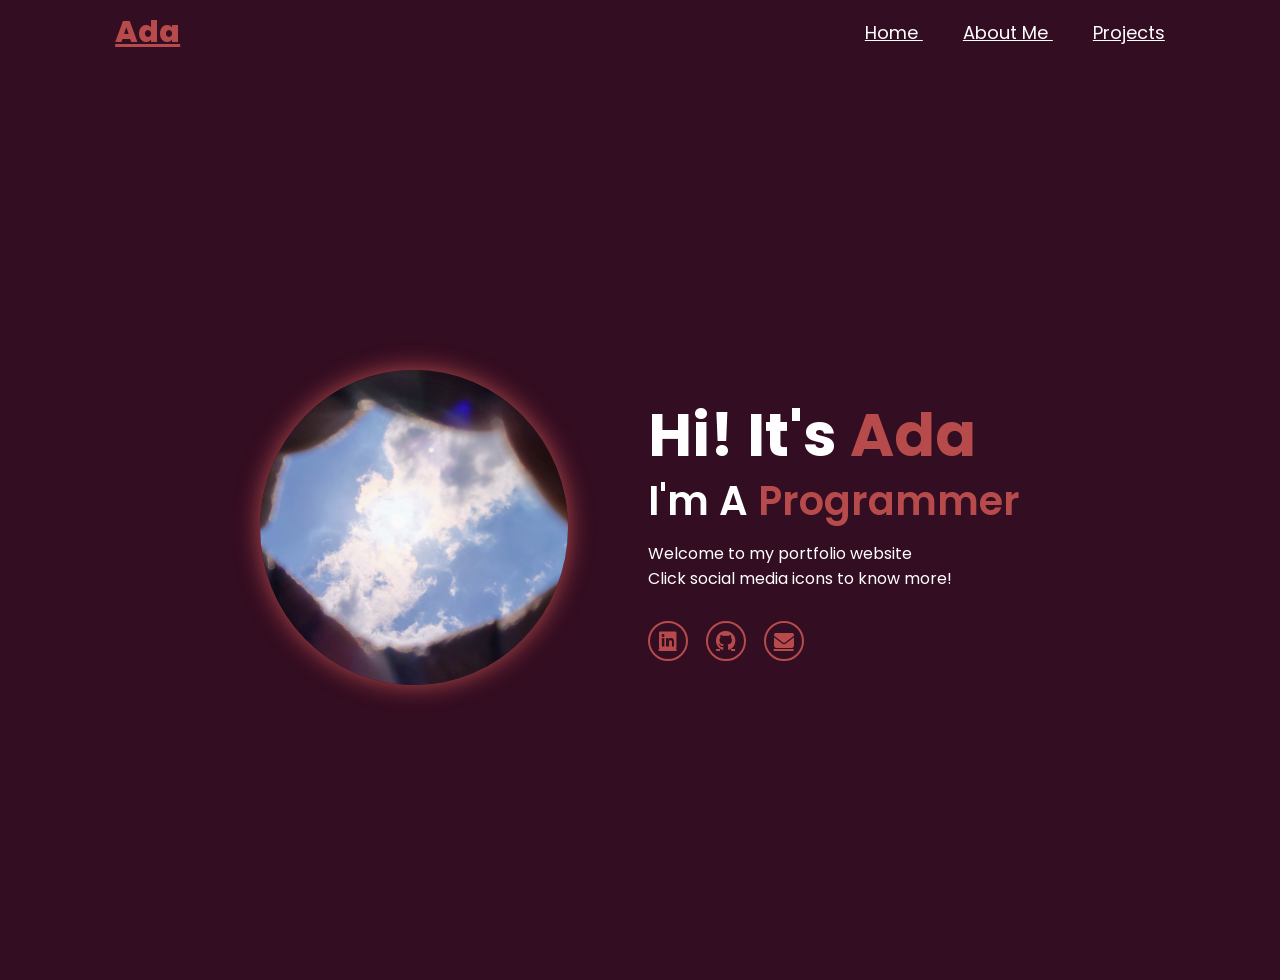
<file: index.html>
<!DOCTYPE html>
<html lang="en">
    
<head>
    <meta charset="UTF-8">
    <meta name="viewport" content="width=device-width, initial-scale=1.0">
    <meta http-equiv="X-UA-Compatible" content="IE=edge" />
    <link rel="icon" sizes="192x192" href="web_icon.png">
    
    <link rel="stylesheet" href="https://cdnjs.cloudflare.com/ajax/libs/font-awesome/6.5.2/css/all.min.css">
    <link rel="stylesheet" href="style.css">
    <title>Portfolio Website</title>
</head>
<body>
    <header>
        <a href = "#" class = "logo"> Ada </a>

        <nav>
            <a href="#" class= "active"> Home </a>
            <a href="about_me.html"> About Me </a>
            <a href="projects.html"> Projects </a>
            <!--<a href="#"> Skills </a>
            <a href="#"> Education </a>
            <a href="#"> Contact </a>-->

            
        </nav>
    </header>

    <section class="home">
        <div class="home-img">
            <img src="cropped_skylight.jpg" alt="Profile Picture">
        </div>

        <div class="home-content">
            <h1>Hi! It's <span>Ada</span></h1>
            <h3 class="typing-text">I'm A <span></span></h3>
            <p>Welcome to my portfolio website</p>
            <p>Click social media icons to know more!</p>
            <div class="social-icons">
                <a href="https://linkedin.com/in/aikondu">
                    <i class="fa-brands fa-linkedin"></i>
                </a>
                <a href="https://github.com/Ozi-Fort">
                    <i class="fa-brands fa-github"></i>
                </a>
                <a href="mailto:afikondu@gmail.com"><i class="fa-solid fa-envelope"></i></a>
            </div>
        </div>
    </section>
</body>
</html>
</file>
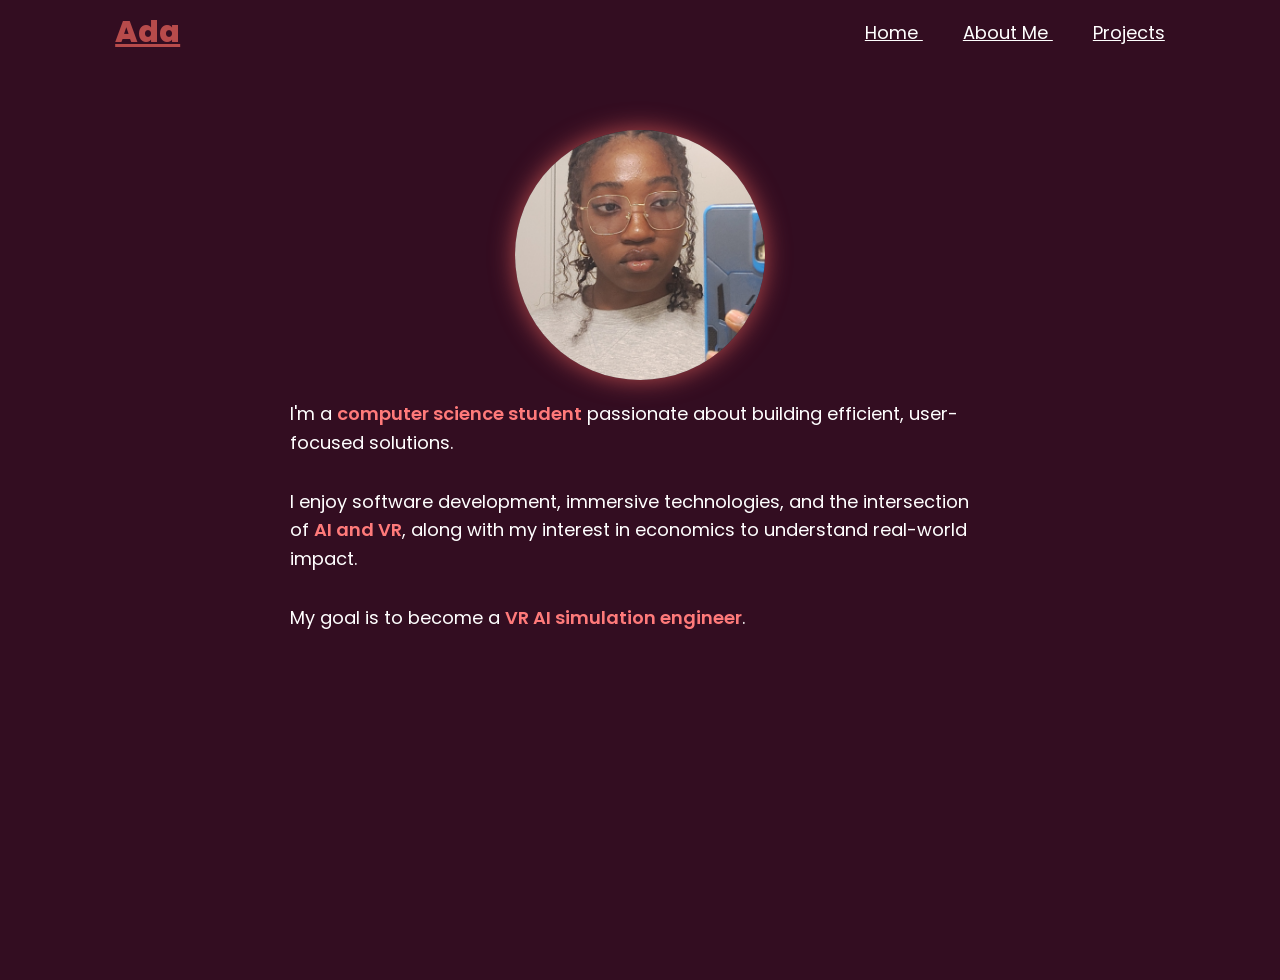
<file: about_me.html>
<!DOCTYPE html>
<html>
    <head>
        <meta charset="UTF-8">
        <meta name="viewport" content="width=device-width,  initial-scale=1.0">
        <meta http-equiv="X-UA-Compatible" content="IE=edge" />
        <link rel="icon" sizes="192x192" href="web_icon.png">
    
        <link rel="stylesheet" href="https://cdnjs.cloudflare.  com/ajax/libs/font-awesome/6.5.2/css/all.min.css">
        <link rel="stylesheet" href="style2.css">
        <title>Ada - About Me</title>
    </head>
    <body>
        <header>
            <a href = "#" class = "logo"> Ada </a>

            <nav>
                <a href="index.html"> Home </a>
                <a href="#" class= "active"> About Me </a>
                <a href="projects.html"> Projects </a>
              
            </nav>
        </header>
        
        
        <section class="about-container">
              <img src="me.png" alt="Ada profile picture" class="about-img">

            <div class="about-text">
             <p class="intro">
               I'm a <span class="highlight">computer science student</span> passionate about building efficient, user-focused solutions.
             </p>
         
             <p class="details">
               I enjoy software development, immersive technologies, and the intersection of 
               <span class="highlight">AI and VR</span>, along with my interest in economics to understand real-world impact.
             </p>
         
             <p class="goal">
               My goal is to become a 
               <span class="highlight">VR AI simulation engineer</span>.
             </p>
            </div>
         
        </section>
  
    </body>
</html>
</file>
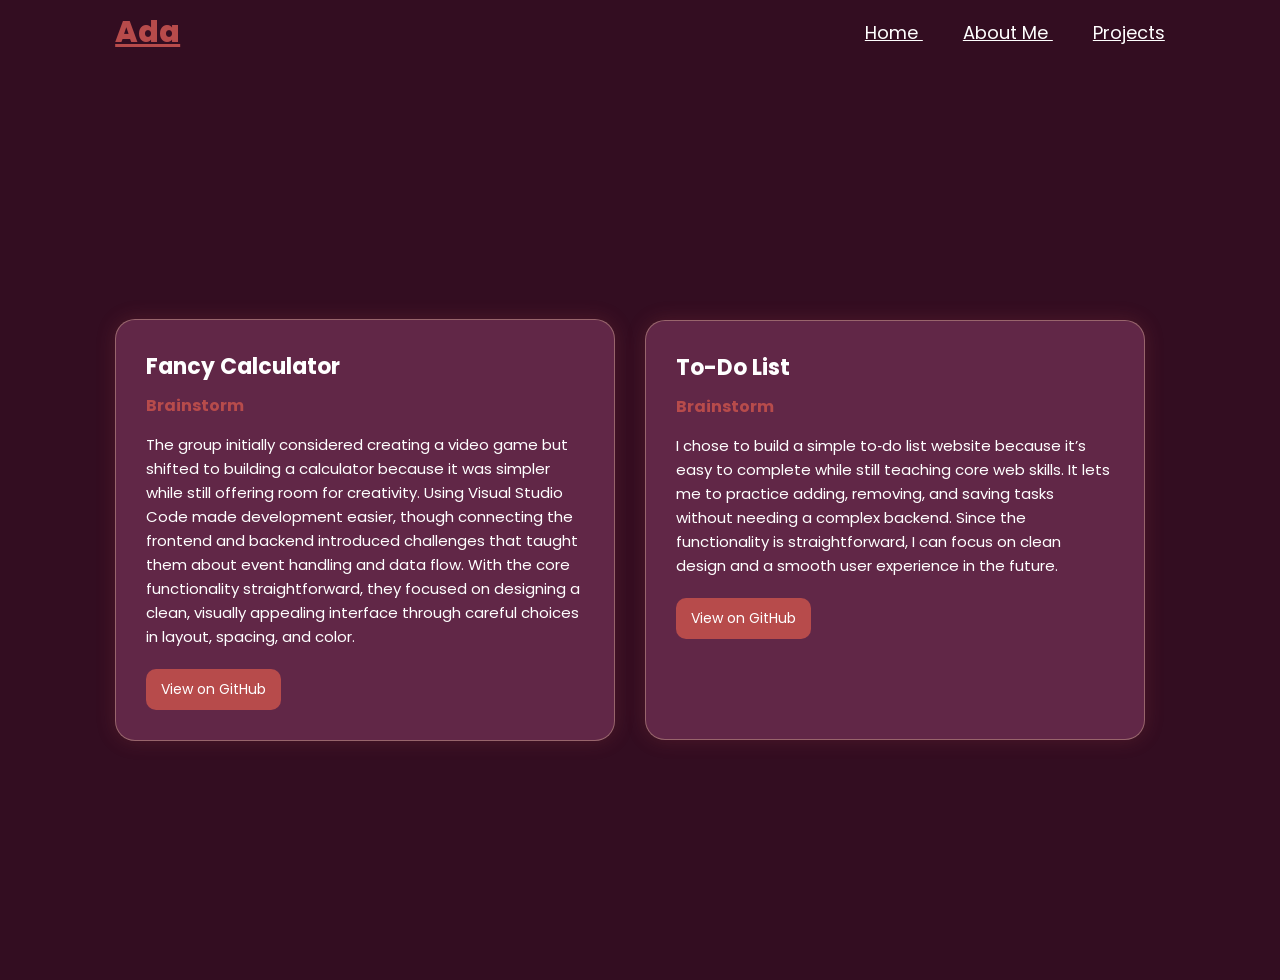
<file: projects.html>
<!DOCTYPE html>
<html>
    <head>
        <meta charset="UTF-8">
        <meta name="viewport" content="width=device-width,  initial-scale=1.0">
        <meta http-equiv="X-UA-Compatible" content="IE=edge" />
        <link rel="icon" sizes="192x192" href="web_icon.png">
    
        <link rel="stylesheet" href="https://cdnjs.cloudflare.  com/ajax/libs/font-awesome/6.5.2/css/all.min.css">
        <link rel="stylesheet" href="style3.css">
        <title>Ada - Projects</title>
    </head>
    <body>
        <header>
            <a href = "#" class = "logo"> Ada </a>

            <nav>
                <a href="index.html"> Home </a>
                <a href="about_me.html"> About Me </a>
                <a href="#" class= "active"> Projects </a>
              
            </nav>
        </header>

        <section class="projects-container">

            <div class="box1">
                <h1>Fancy Calculator</h1>
                <h2>Brainstorm</h2>

                <p>The group initially considered creating a video game but shifted to building a calculator because it was simpler while still offering room for creativity. Using Visual Studio Code made development easier, though connecting the frontend and backend introduced challenges that taught them about event handling and data flow. With the core functionality straightforward, they focused on designing a clean, visually appealing interface through careful choices in layout, spacing, and color.</p>

                <a href="https://github.com/Ozi-Fort/Calculator" target="_blank" class="github-link"> View on GitHub </a>

            </div>

            <div class="box2">
                <h1>To-Do List</h1>
                <h2>Brainstorm</h2>

                <p>I chose to build a simple to‑do list website because it’s easy to complete while still teaching core web skills. It lets me to practice adding, removing, and saving tasks without needing a complex backend. Since the functionality is straightforward, I can focus on clean design and a smooth user experience in the future.</p>

                <a href="https://github.com/Ozi-Fort/todo_list" target="_blank" class="github-link"> View on GitHub </a>

            </div>

        </section>
    </body>
</html>
</file>
<file: style.css>
@import url('https://fonts.googleapis.com/css2?family=Poppins:wght@400;600&display=swap');

* { margin: 0; padding: 0; box-sizing: border-box; }

html { font-size: 62.5%; }

body {
  font-family: 'Poppins', sans-serif;
  color: #fff;
  background: #330d21;
  width: 100%;
  min-height: 100vh;
  overflow-x: hidden;
  padding-top: 80px; /* for fixed header */
}

/* Header & Nav */
header {
  position: fixed; top: 0; left: 0; width: 100%;
  display: flex; justify-content: space-between; align-items: center;
  padding: 1rem 9%; z-index: 100; background: transparent;
}

.logo { font-size: 3rem; color: #b74b4b; font-weight: 800; transition: .3s; }
.logo:hover { transform: scale(1.05); }

nav a {
  font-size: 1.8rem; color: #fff; margin-left: 4rem;
  border-bottom: 3px solid transparent; transition: .3s;
}
nav a:hover { color: #b74b4b; border-bottom-color: #b74b4b; }

/* Section & Hero */
section { min-height: 100vh; padding: 5rem 9%; }

.home {
  display: flex; justify-content: center; align-items: center; gap: 8rem;
}

.home .home-content h1 { font-size: 6rem; line-height: 1.2; }
.home .home-content h3 { font-size: 4rem; margin-bottom: 1rem; }
.home .home-content p { font-size: 1.6rem; }

span { color: #b74b4b; }

/* Image */
.home-img img {
  width: 24vw; border-radius: 120%;
  box-shadow: 0 0 25px #b74b4b; transition: .2s linear;
}
.home-img img:hover { transform: scale(1.03); }

/* Social icons (buttons) */
.social-icons a {
  display: inline-flex; justify-content: center; align-items: center;
  width: 4rem; height: 4rem; border-radius: 50%;
  margin: 3rem 1.5rem 0 0; border: 0.2rem solid #b74b4b;
  color: #b74b4b; font-size: 2rem; transition: .3s;
}
.social-icons a:hover {
  background: #b74b4b; color: #000; transform: scale(1.15) translateY(-4px);
  box-shadow: 0 0 25px #b74b4b;
}

.typing-text{
  font-size: 28px;
  font-weight: 600;
  min-width: 280px;
}

.typing-text span{
  position: relative;
}

.typing-text span::before{
  content: "Programmer";
  color: #b74b4b;
  animation: words 20s infinite;
}

.typing-text span::after{
  content: "";
  background-color: #330d21;
  position: absolute;
  width:calc(100% + 8px);
  height: 100%;
  border-left: 3px solid #330d21;
  right: -8;
  animation: cursor 0.6s infinite;
}

@keyframes cursor{
  to{
    border-left: 2px solid #b74b4b;
  }
}

@keyframes words {
  0%,20%{
    content: "Programmer";
  }
  21%,40%{
    content: "Data Analyst";
  }
  41%,60%{
    content: "Robotics Enthusiast";
  }
  61%,80%{
    content: "Java Specialist";
  }
  81%,100%{
    content: "Python Programmer";
  }
}

/* Responsive */
@media (max-width: 995px) {
  .home { flex-direction: column; gap: 4rem; padding-top: 2rem; }
  .home .home-content h1 { font-size: 5rem; }
  .home .home-content h3 { font-size: 2.5rem; }
  .home-img img { width: 70vw; margin-top: 2rem; }
}
</file>
<file: style2.css>
@import url('https://fonts.googleapis.com/css2?family=Poppins:wght@400;600&display=swap');

* { margin: 0; padding: 0; box-sizing: border-box; }

html { font-size: 62.5%; }

body {
  font-family: 'Poppins', sans-serif;
  color: #fff;
  background: #330d21;
  width: 100%;
  min-height: 100vh;
  overflow-x: hidden;
  padding-top: 80px; /* for fixed header */
}

/* Header & Nav */
header {
  position: fixed; top: 0; left: 0; width: 100%;
  display: flex; justify-content: space-between; align-items: center;
  padding: 1rem 9%; z-index: 100; background: transparent;
}

.logo { font-size: 3rem; color: #b74b4b; font-weight: 800; transition: .3s; }
.logo:hover { transform: scale(1.05); }

nav a {
  font-size: 1.8rem; color: #fff; margin-left: 4rem;
  border-bottom: 3px solid transparent; transition: .3s;
}
nav a:hover { color: #b74b4b; border-bottom-color: #b74b4b; }

/* Section & Hero */
section { min-height: 100vh; padding: 5rem 9%; }

.home {
  display: flex; justify-content: center; align-items: center; gap: 8rem;
}

.home .home-content h1 { font-size: 6rem; line-height: 1.2; }
.home .home-content h3 { font-size: 4rem; margin-bottom: 1rem; }
.home .home-content p { font-size: 1.6rem; }

span { color: #b74b4b; }

/* -------------------- ABOUT ME CSS SECTION -----------------------*/
/* Section layout */

.about-container {
  display: flex;
  flex-direction: column;
  align-items: center;
  gap: 2rem;
}

.about-text {
  display: flex;
  flex-direction: column;
  gap: 1.5rem;
  max-width: 700px;
}

/* Paragraph styling */
.about-container p {
  font-size: 1.8rem;
  line-height: 1.6;
  margin-bottom: 15px;
}

/* Highlighted words */
.highlight {
  color: #ff7a7a;
  font-weight: 600;
}

/* Image*/
.about-img {
  width: 250px;
  height: 250px;
  border-radius: 50%;
  object-fit: cover;
  box-shadow: 0 0 25px #b74b4b;
}


@media (max-width: 995px) {
  .about-container { flex-direction: column; gap: 2rem; padding-top: 6rem; padding-right: 5rem; }
  .about-container p { font-size: 1.6rem; }
  .about-img {width: 80px; height: 80px; margin-top: 2rem;}
}
</file>
<file: style3.css>
@import url('https://fonts.googleapis.com/css2?family=Poppins:wght@400;600&display=swap');

* { margin: 0; padding: 0; box-sizing: border-box; }

html { font-size: 62.5%; }

body {
  font-family: 'Poppins', sans-serif;
  color: #fff;
  background: #330d21;
  width: 100%;
  min-height: 100vh;
  overflow-x: hidden;
  padding-top: 80px; /* for fixed header */
}

/* Header & Nav */
header {
  position: fixed; top: 0; left: 0; width: 100%;
  display: flex; justify-content: space-between; align-items: center;
  padding: 1rem 9%; z-index: 100; background: transparent;
}

.logo { font-size: 3rem; color: #b74b4b; font-weight: 800; transition: .3s; }
.logo:hover { transform: scale(1.05); }

nav a {
  font-size: 1.8rem; color: #fff; margin-left: 4rem;
  border-bottom: 3px solid transparent; transition: .3s;
}
nav a:hover { color: #b74b4b; border-bottom-color: #b74b4b; }

/* Section & Hero */
section { min-height: 100vh; padding: 5rem 9%; }

.home {
  display: flex; justify-content: center; align-items: center; gap: 8rem;
}

.home .home-content h1 { font-size: 6rem; line-height: 1.2; }
.home .home-content h3 { font-size: 4rem; margin-bottom: 1rem; }
.home .home-content p { font-size: 1.6rem; }

span { color: #b74b4b; }


/*------------------PROJECTS SECTION------------------*/
/* Projects layout */
.projects-container {
  display: flex;
  justify-content: left;
  align-items: center;
  flex-wrap: wrap;
  gap: 3rem;
}

/* Project card */
.box1 {
  background: rgba(122, 54, 92, 0.655);
  border: 1px solid rgba(169, 120, 120, 0.772);
  border-radius: 20px;
  padding: 3rem;
  width: 500px;
  box-shadow: 0 0 20px rgba(183, 75, 75, 0.2);
  transition: 0.3s ease;
}

.box1:hover {
  transform: translateY(-8px);
  box-shadow: 0 0 30px rgba(183, 75, 75, 0.4);
}

/* Text styling */
.box1 h1 {
  font-size: 2.2rem;
  margin-bottom: 1rem;
}

.box1 h2 {
  font-size: 1.6rem;
  color: #b74b4b;
  margin-bottom: 1.5rem;
}

.box1 p {
  font-size: 1.5rem;
  line-height: 1.6;
}

/* unfortunately the project cards would have to be duplicated for each project*/
/* Project card 2*/
.box2 {
  background: rgba(122, 54, 92, 0.655);
  border: 1px solid rgba(169, 120, 120, 0.772);
  border-radius: 20px;
  padding: 3rem;
  width: 500px;
  height: 420px;
  box-shadow: 0 0 20px rgba(183, 75, 75, 0.2);
  transition: 0.3s ease;
}

.box2:hover {
  transform: translateY(-8px);
  box-shadow: 0 0 30px rgba(183, 75, 75, 0.4);
}

/* Text styling */
.box2 h1 {
  font-size: 2.2rem;
  margin-bottom: 1rem;
}

.box2 h2 {
  font-size: 1.6rem;
  color: #b74b4b;
  margin-bottom: 1.5rem;
}

.box2 p {
  font-size: 1.5rem;
  line-height: 1.6;
}

/* github links*/
.github-link {
  display: inline-block;
  margin-top: 2rem;
  padding: 1rem 1.5rem;
  font-size: 1.4rem;
  color: #fff;
  background: #b74b4b;
  border-radius: 10px;
  text-decoration: none;
  transition: 0.3s ease;
}

.github-link:hover {
  background: transparent;
  border: 1px solid #b74b4b;
  color: #b74b4b;
  transform: scale(1.05);
}
</file>
